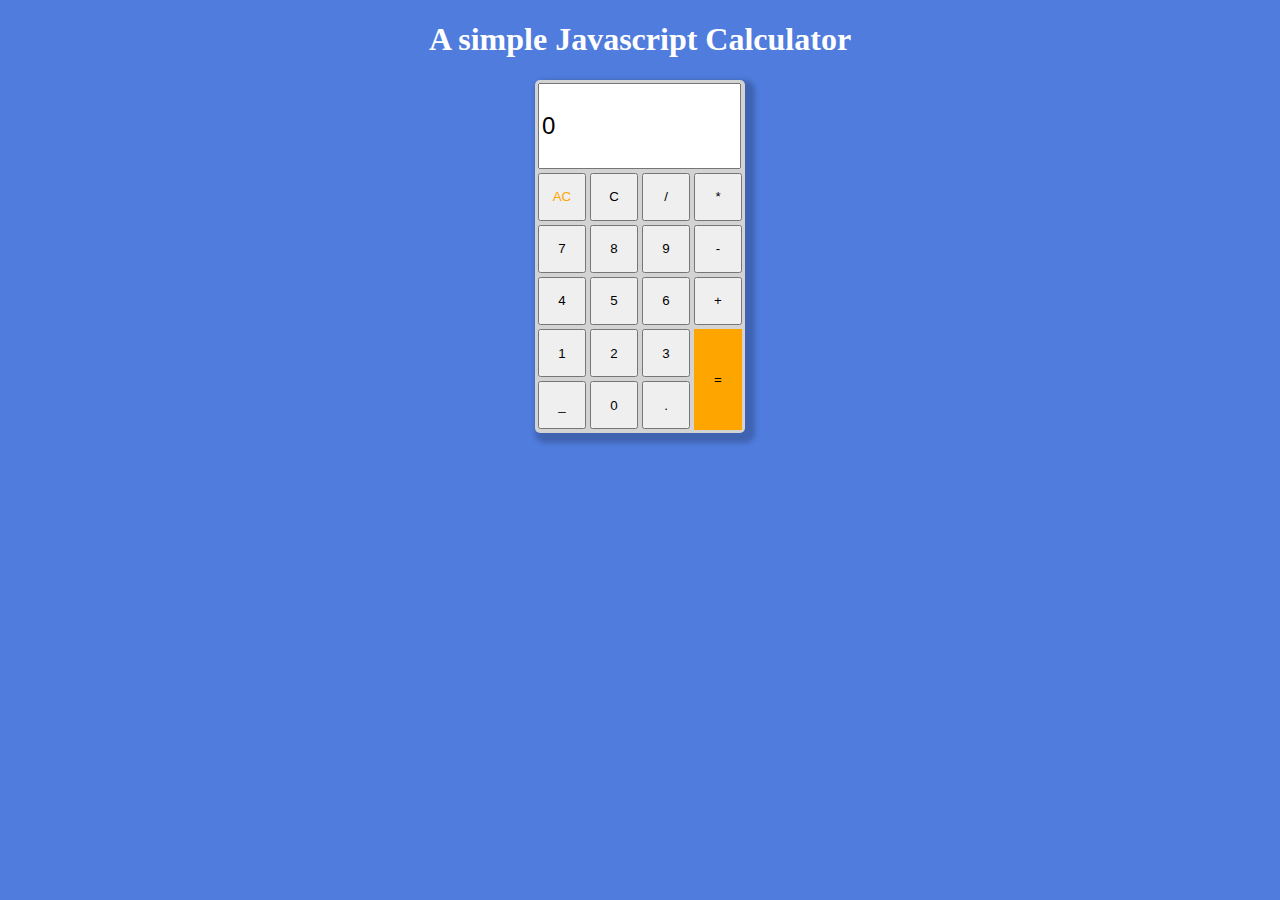
<file: Calculator/index.html>
<!DOCTYPE html>
<html lang="en">
  <head>
    <meta charset="UTF-8" />
    <meta http-equiv="X-UA-Compatible" content="IE=edge" />
    <meta name="viewport" content="width=device-width, initial-scale=1.0" />
    <link rel="stylesheet" href="style.css" />

    <title>Calculator</title>
  </head>
  <body>
    <h1>A simple Javascript Calculator</h1>
    <table>
      <tr>
        <td colspan="4"><input type="text" value="0" /></td>
      </tr>
      <tr>
        <td><button class="ac">AC</button></td>
        <td><button class="c">C</button></td>
        <td><button class="op-btn">/</button></td>
        <td><button class="op-btn">*</button></td>
      </tr>
      <tr>
        <td><button class="btn">7</button></td>
        <td><button class="btn">8</button></td>
        <td><button class="btn">9</button></td>
        <td><button class="op-btn">-</button></td>
      </tr>
      <tr>
        <td><button class="btn">4</button></td>
        <td><button class="btn">5</button></td>
        <td><button class="btn">6</button></td>
        <td><button class="op-btn">+</button></td>
      </tr>
      <tr>
        <td><button class="btn">1</button></td>
        <td><button class="btn">2</button></td>
        <td><button class="btn">3</button></td>
        <td rowspan="2"><button class="equal">=</button></td>
      </tr>
      <tr>
        <td><button>_</button></td>
        <td><button class="btn">0</button></td>
        <td><button class="btn">.</button></td>
      </tr>
    </table>
    <script src="script.js"></script>
  </body>
</html>
</file>
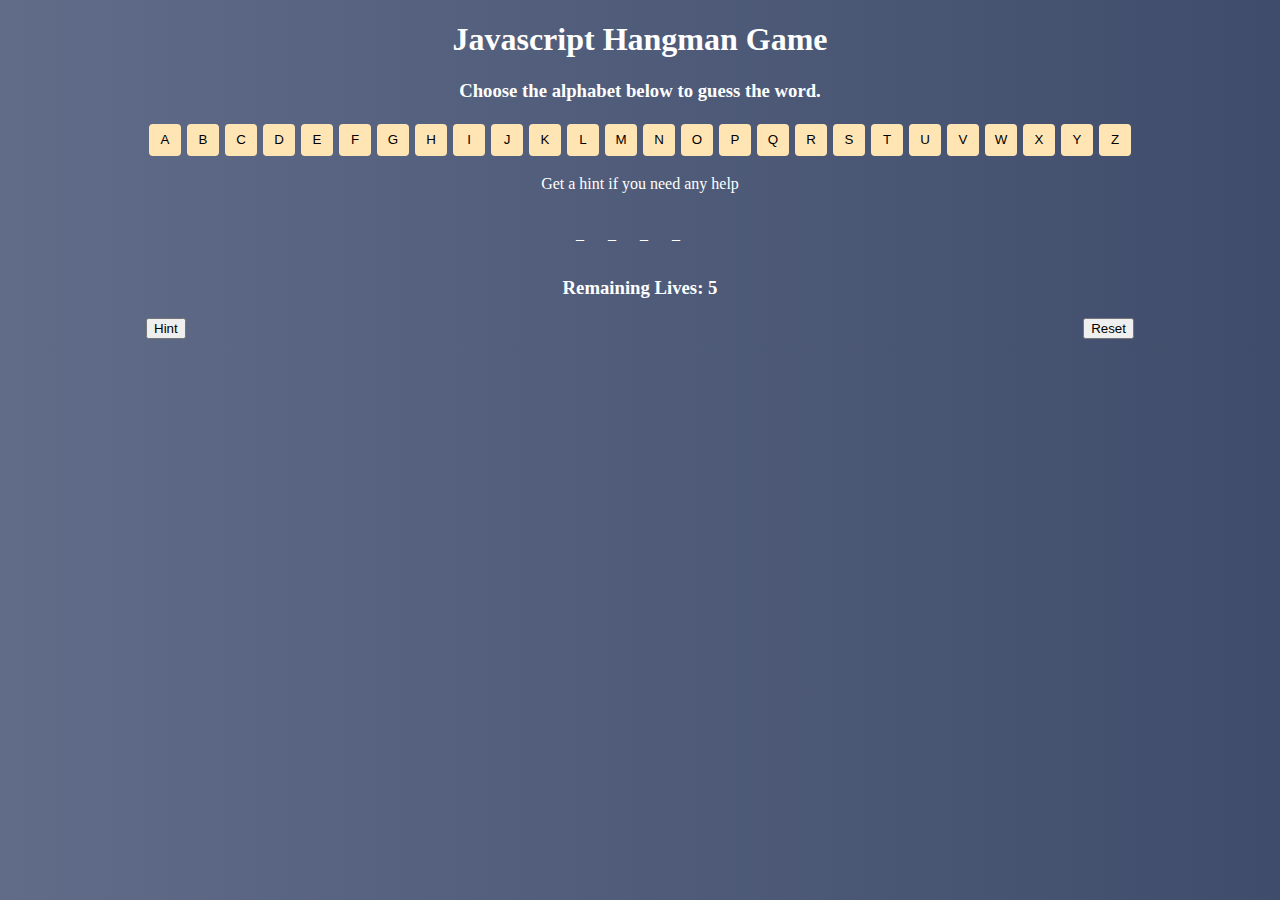
<file: hangman/index.html>
<!DOCTYPE html>
<html lang="en">
  <head>
    <meta charset="UTF-8" />
    <meta http-equiv="X-UA-Compatible" content="IE=edge" />
    <meta name="viewport" content="width=device-width, initial-scale=1.0" />
    <link rel="stylesheet" href="style.css" />
    <script defer src="script.js"></script>
    <title>Hangman Game</title>
  </head>
  <body>
    <div class="wrapper">
      <h1>Javascript Hangman Game</h1>
      <h3>Choose the alphabet below to guess the word.</h3>
      <div class="letter-div"></div>
      <p>Get a hint if you need any help</p>
      <div class="hint-div hidden">
        <p>Hint:-</p>
        <p class="hint-txt">Sample Hint for test</p>
      </div>
      <div class="word-div"></div>
      <h3>Remaining Lives: <span class="lives">5</span></h3>
      <div class="row hint-div">
        <button class="hint-btn">Hint</button>
        <button class="reset-btn">Reset</button>
      </div>
    </div>
    <div class="notif hidden">
      <h2>Game Over !!</h2>
      <h3 class="notif-content">You won</h3>
      <h4>Correct Word: <span class="notif-span"></span></h4>
      <button class="notif-btn">Play again</button>
    </div>
  </body>
</html>
</file>
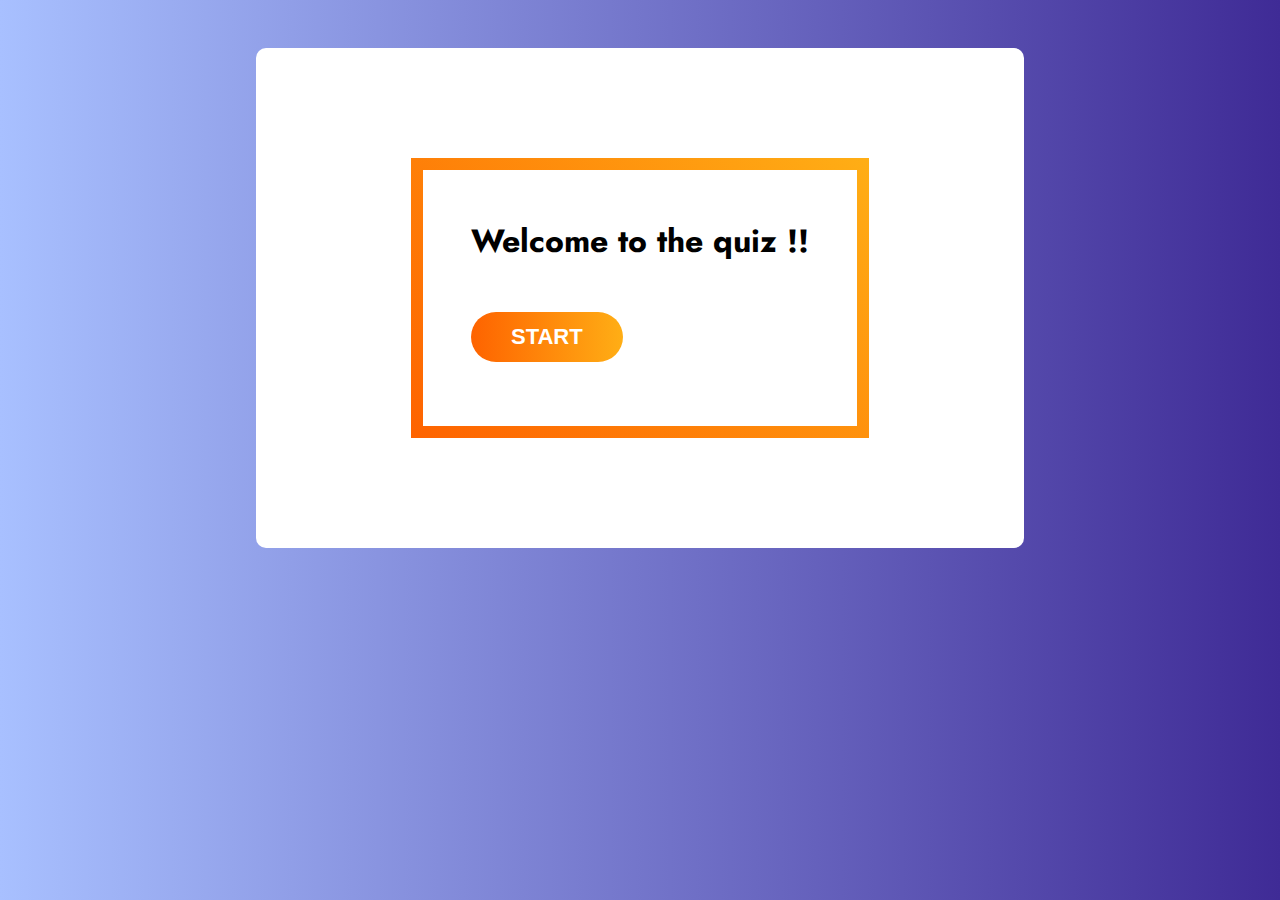
<file: quiz/index.html>
<!DOCTYPE html>
<html lang="en">
  <head>
    <meta charset="UTF-8" />
    <meta http-equiv="X-UA-Compatible" content="IE=edge" />
    <meta name="viewport" content="width=device-width, initial-scale=1.0" />
    <script async src="script.js"></script>
    <link rel="stylesheet" href="style.css" />
    <link rel="preconnect" href="https://fonts.googleapis.com" />
    <link rel="preconnect" href="https://fonts.gstatic.com" crossorigin />
    <link rel="preconnect" href="https://fonts.googleapis.com" />
    <link rel="preconnect" href="https://fonts.gstatic.com" crossorigin />
    <link
      href="https://fonts.googleapis.com/css2?family=Jost:wght@400;500;600;700;800&display=swap"
      rel="stylesheet"
    />
    <title>Quiz</title>
  </head>
  <body>
    <div class="quiz-wrapper">
      <!-- quiz start -->
      <div class="game-start-container question-container">
        <div class="game-start-text">
          <h1 class="quiz-start-text w-fit">Welcome to the quiz !!</h1>
          <div class="btn-container quiz-start-btn-cont w-fit">
            <button class="btn check-btn quiz-start-btn">start</button>
          </div>
        </div>
      </div>

      <!-- quiz -->
      <div class="quiz-card hidden">
        <div class="question-progress">
          <p>
            Question <span class="cur-question">1</span> of
            <span class="total-question">5</span>
          </p>
        </div>
        <div class="question-container">
          <h1 class="question">A placeholder for question ?</h1>
        </div>
        <div class="options-container">
          <ul>
            <li>
              <label for="opt_1" class="option-label" id="op_a"
                ><span id="opt1" class="label-span"
                  >Transition Between Three</span
                >

                <span class="position-absolute">A</span>
              </label>
            </li>
            <li>
              <label for="opt_2" class="option-label" id="op_b">
                <span id="opt2" class="label-span"
                  >Transition Between Three</span
                >

                <span class="position-absolute">B</span>
              </label>
            </li>
            <li>
              <label for="opt_3" class="option-label" id="op_c">
                <span id="opt3" class="label-span"
                  >Transition Between Three</span
                >

                <span class="position-absolute">C</span>
              </label>
            </li>
            <li>
              <label for="opt_4" class="option-label" id="op_d"
                ><span id="opt4" class="label-span"
                  >Transition Between Three</span
                >
                <!-- <input
                  id="opt_4"
                  type="radio"
                  name="stp_1_select_option"
                  value="Transition Between three"
                  class="radio-input"
                  checked=""
                /> -->
                <span class="position-absolute">D</span>
              </label>
            </li>
          </ul>
        </div>
        <div class="quiz-progress">
          <div class="progress-bar"></div>
        </div>
        <div class="btn-container">
          <button class="btn next-btn">Next</button>
          <button class="btn submit-btn hidden">submit</button>
        </div>
      </div>
      <!-- quiz end -->
      <div class="game-over-container question-container hidden">
        <div class="game-over-text">
          <h1 class="question w-fit">Thank You</h1>
          <br />
          <p class="w-fit">
            Your Score is: <span class="quiz-result-score">2</span> /
            <span class="quiz-result-total"></span>
          </p>
          <div class="btn-container w-fit">
            <button class="btn check-btn retake-btn">Retake</button>
          </div>
        </div>
      </div>
    </div>
  </body>
</html>
</file>
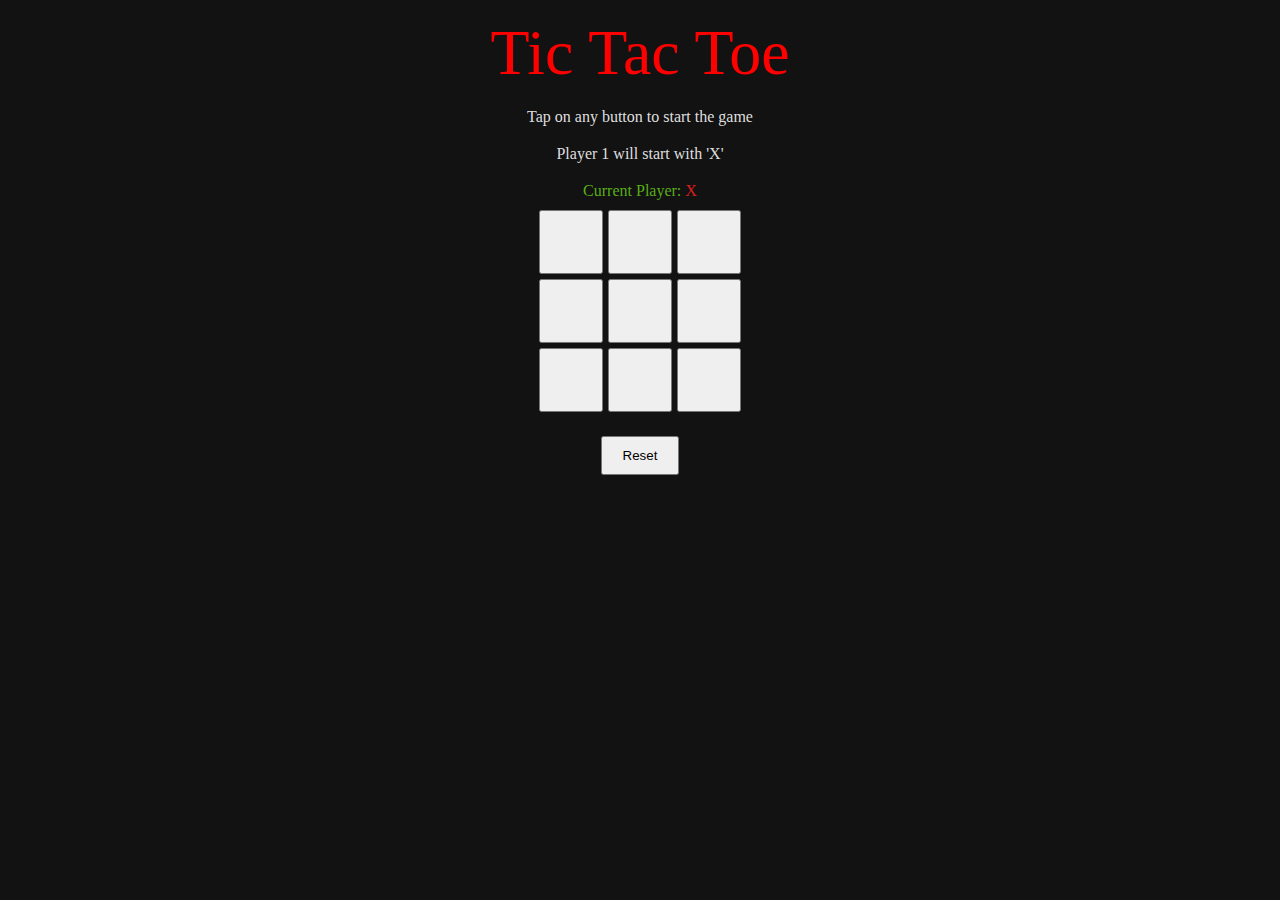
<file: Tic Tac Toe/index.html>
<!DOCTYPE html>
<html lang="en">
  <head>
    <meta charset="UTF-8" />
    <meta http-equiv="X-UA-Compatible" content="IE=edge" />
    <meta name="viewport" content="width=device-width, initial-scale=1.0" />
    <link rel="stylesheet" href="style.css" />
    <script defer src="script.js"></script>
    <title>Tic Tac Toe</title>
  </head>
  <body>
    <div class="game-body">
      <p class="header">Tic Tac Toe</p>
      <p>Tap on any button to start the game</p>
      <p>Player 1 will start with 'X'</p>
      <p class="active-player-label">
        Current Player: <span class="active-player"></span>
      </p>
      <div class="btn-div">
        <button class="btn"></button>
        <button class="btn"></button>
        <button class="btn"></button>
        <button class="btn"></button>
        <button class="btn"></button>
        <button class="btn"></button>
        <button class="btn"></button>
        <button class="btn"></button>
        <button class="btn"></button>
      </div>
      <button class="reset-btn">Reset</button>
      <div class="notif hidden">
        <p>Game Over</p>
        <p><span class="winner-notif"></span></p>
        <button class="play-agn-btn">Play again</button>
      </div>
    </div>
  </body>
</html>
</file>
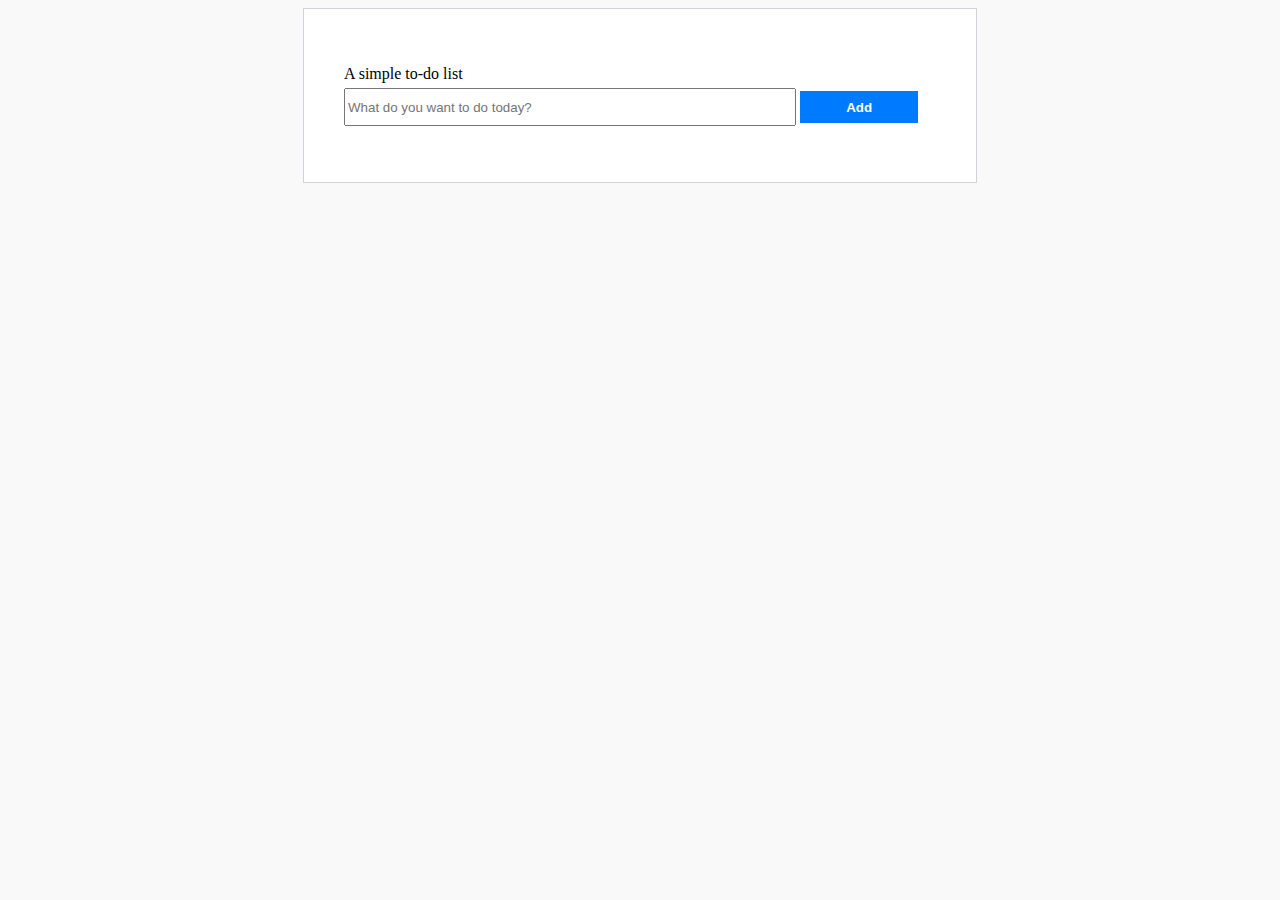
<file: to-do/index.html>
<!DOCTYPE html>
<html lang="en">
  <head>
    <meta charset="UTF-8" />
    <meta http-equiv="X-UA-Compatible" content="IE=edge" />
    <meta name="viewport" content="width=device-width, initial-scale=1.0" />
    <link rel="stylesheet" href="style.css" />
    <script defer src="script.js"></script>
    <title>To Do App</title>
  </head>
  <body>
    <div class="container">
      <div class="card">
        <p class="card-head">A simple to-do list</p>
        <div class="add-task-form">
          <input
            type="text"
            id="taskText"
            placeholder="What do you want to do today?"
          />
          <button type="button" id="addTaskBtn">Add</button>
          <p class="error-text hidden">Please enter a valid task</p>
        </div>
        <div class="added-task-sec"></div>
      </div>
    </div>
  </body>
</html>
</file>
<file: Calculator/style.css>
body {
  background-color: rgb(79, 124, 221);
}
h1 {
  margin-left: auto;
  margin-right: auto;
  width: fit-content;
  color: white;
}
table {
  margin: auto;
  max-width: 100%;
  border-radius: 5px;
  box-shadow: 5px 5px 5px 5px rgba(0, 0, 0, 0.2);
  background-color: #d3d3d3;
}
button {
  width: 3rem;
  height: 3rem;
}
input {
  height: 5rem;
  width: 12.2rem;
  font-size: 1.5rem;
}

.equal {
  height: 6.3rem;
  background-color: orange;
  border: orange;
}
.ac {
  color: orange;
}
</file>
<file: hangman/style.css>
body {
  /* background-image: linear-gradient(to right, #f46b45, #eea849); */
  background-image: linear-gradient(to right, #606c88, #3f4c6b);
  color: white;
  text-align: center;
}
.wrapper {
  width: fit-content;
  margin: auto;
}
.hint-div {
  display: flex;
  color: chartreuse;
}
.hint-btn,
.reset-btn,
.notif-btn {
  cursor: pointer;
}
.reset-btn {
  margin-left: auto;
}
.alpha {
  width: 2rem;
  height: 2rem;
  background: #ffe5b4;
  border: none;
  border-radius: 4px;
  margin: 3px;
  cursor: pointer;
}
.alpha:hover {
  background-color: #e75480;
  border: none;
}
.disabled {
  pointer-events: none;
  background-color: darkgray;
}

.word-div {
  display: inline-flex;
}
.word {
  margin-right: 1.5rem;
}

.notif {
  position: absolute;
  top: 50%;
  left: 50%;
  transform: translate(-50%, -50%);
  background: #fc6c85;
  width: 20rem;
  padding: 20px 10px;
  border-radius: 4px;
  box-shadow: 3px 3px 1px 1px rgba(0, 0, 0, 0.2);
}
.blur {
  filter: blur(2px);
}
.hidden {
  display: none;
}
</file>
<file: quiz/style.css>
body {
  font-family: 'Jost', sans-serif;
  margin: 0;
  background: linear-gradient(
    90deg,
    rgba(168, 192, 255, 1) 0%,
    rgba(63, 43, 150, 1) 100%
  );
  display: flex;
  justify-content: center;
  align-items: center;
}
.quiz-wrapper {
  margin: 3rem 3rem;
  height: 90%;
  min-height: 500px;
  display: flex;
  justify-content: center;
  align-items: center;
  width: 50%;
  background-color: white;
  border-radius: 10px;
  padding-left: 4rem;
  padding-right: 4rem;
}
.quiz-start-btn {
  margin-top: 2rem;
  margin-bottom: -1rem;
}
.quiz-card {
  width: 100%;

  display: flex;
  justify-content: left;
  flex-direction: column;
}
.question-progress {
  text-transform: uppercase;
  color: #e8e8e8;
  font-size: 1.426875rem;
  font-weight: 700;
}
.question-container {
  display: flex;
  justify-content: center;
  border: 0.8rem solid;
  padding: 3rem;
  border-image: linear-gradient(45deg, #fe6300, #ffae15) 10;
  font-weight: 800;
}
.question,
.quiz-start-text {
  margin: 0;
}

.options-container {
  margin-top: 1rem;
}
.options-container ul {
  padding-left: 0;
}
ul li {
  list-style-type: none;
  position: relative;
}
.option-label {
  font-size: 1.4375rem;
  padding: 0.8rem 0rem;
  padding-left: 4rem;
  margin: 1rem 0 1rem 0;
  font-weight: 600;
  background-color: #0d1424;
  cursor: pointer;
  width: 90%;
  border-radius: 50rem;
  background-color: #0d1424;
  color: white;
  display: inline-block;
}
.option-label::before {
  content: '';
  width: 2.5rem;
  height: 2.5rem;
  top: 50%;
  left: 10px;
  transform: translateY(-50%);
  position: absolute;
  background-color: #464b57;
  border: 2px solid #dbdbdb;
  border-radius: 100%;
}
/* TODO: change dispaly none after js is added to put active class to label*/
.option-label input {
  margin: 3px 3px 0px 5px;
  /* display: none; */
}
.option-label span {
  position: absolute;
  top: 50%;
  left: 27px;
  transform: translateY(-50%);
  font-size: 0.96375rem;
}
.option-active-label {
  background: linear-gradient(to right, #fe6300, #ffae15) !important;
}
.option-active-label::before {
  background-color: #fa893d;
}
#opt1,
#opt2,
#opt3,
#opt4 {
  padding-left: 3rem;
}
.quiz-progress {
  width: 100%;
  border-radius: 50rem;
  display: flex;
  height: 1rem;
  overflow: hidden;
  font-size: 0.75rem;
  background-color: #e9ecef;
  margin: 1.5rem 0 1.5rem 0;
}
.progress-bar {
  width: 25%;
  display: flex;
  flex-direction: column;
  justify-content: center;
  overflow: hidden;
  color: #fff;
  text-align: center;
  white-space: nowrap;
  background: linear-gradient(to right, #fe6300, #ffae15);
}
.btn-container {
  margin: 1rem 0 2rem 0;
  display: flex;
  justify-content: end;
}
.btn {
  font-size: 1.375rem;
  padding: 0.75rem 2.5rem;
  background: linear-gradient(to right, #fe6300, #ffae15);
  font-weight: 700;
  border: none;
  border-radius: 50rem;
  color: white;
  text-transform: uppercase;
}
.btn:hover {
  cursor: pointer;
  color: #000000 !important;
  background: linear-gradient(to right, #ffae15, #fe6300);
}
.hidden {
  display: none;
}
.game-over-text {
  width: 30rem;
  display: flex;
  flex-direction: column;
  justify-content: center;
  align-items: center;
}
.w-fit {
  width: fit-content;
}
.quiz-start-btn-cont {
  justify-content: center !important;
}
</file>
<file: Tic Tac Toe/style.css>
body {
  color: rgb(255, 255, 255, 0.87);
  /* opacity: 87%; */
  background-color: #121212;
  display: flex;
  justify-content: center;
}
p {
  width: fit-content;
  margin: 0.6rem 0;
}
.game-body {
  display: flex;
  flex-direction: column;
  justify-content: center;
  align-items: center;
}
.header {
  color: red;
  font-size: 4rem;
  margin-bottom: 0.5rem;
  margin-top: 0.5rem;
}
.btn-div {
  width: 14rem;
  gap: 5px 5px;
  display: flex;
  flex-wrap: wrap;
  justify-content: center;
}
.btn {
  height: 4rem;
  width: 4rem;
  font-size: xx-large;
}
.player-X {
  color: red !important;
}
.player-O {
  color: blue !important;
}
.active-player-label {
  color: rgb(100, 200, 20, 0.87);
}
.active-player {
  color: rgb(255, 30, 30, 0.87);
}
.notif {
  position: absolute;
  background-color: aliceblue;
  color: black;
  padding: 20px 20px;
  height: 10rem;
  width: 15rem;
  display: flex;
  justify-content: center;
  flex-direction: column;
  align-items: center;
  top: 35vh;
}
.hidden {
  display: none;
}
.reset-btn,
.play-agn-btn {
  margin-top: 1.5rem;
  padding: 10px 20px;
}
</file>
<file: to-do/style.css>
body {
  color: rgb(255, 255, 255, 0.87);
  /* opacity: 87%; */
  background-color: #f9f9fa;
  display: flex;
  justify-content: center;
}

.container {
  width: 50%;
  height: 50%;
  top: 50%;
  left: 50%;
  background-color: #fff;
  border: 1px solid #d2d2dc;
  color: black;
  display: flex;
  padding: 20px;
  justify-content: center;
  /* box-shadow: rgb(0, 0, 0, 0.87); */
}
.card {
  display: flex;
  flex-direction: column;
  padding: 20px;
  width: 100%;
}
.card-head {
  margin-bottom: 5px;
}
.add-task-form {
  width: 100%;
  margin-top: 0rem;
  margin-bottom: 1rem;
}
.add-task-form input {
  width: 75%;
}
.add-task-form button {
  width: 20%;
  background-color: #007bff;
  border: none;
  margin: 0;
  color: white;
  font-weight: bolder;
}
#addTaskBtn:hover,
.task-dlt-btn:hover {
  cursor: pointer;
}
.add-task-form input,
.add-task-form button {
  height: 2rem;
}
.task-dlt-btn {
  background-color: #405189;
  color: white;
  border: none;
}
.added-task {
  display: flex;
  align-items: center;
  gap: 10px;
  margin: 0.3rem 0;
}
.added-task button {
  height: 2rem;
}
.added-task input {
  width: 10%;
}
.added-task label {
  width: 60%;
}
.added-task button {
  width: 20%;
}
.error-text {
  font-size: smaller;
  font-weight: 400;
  font-style: italic;
  margin-bottom: 0;
  color: red;
}
.hidden {
  display: none;
}
</file>
